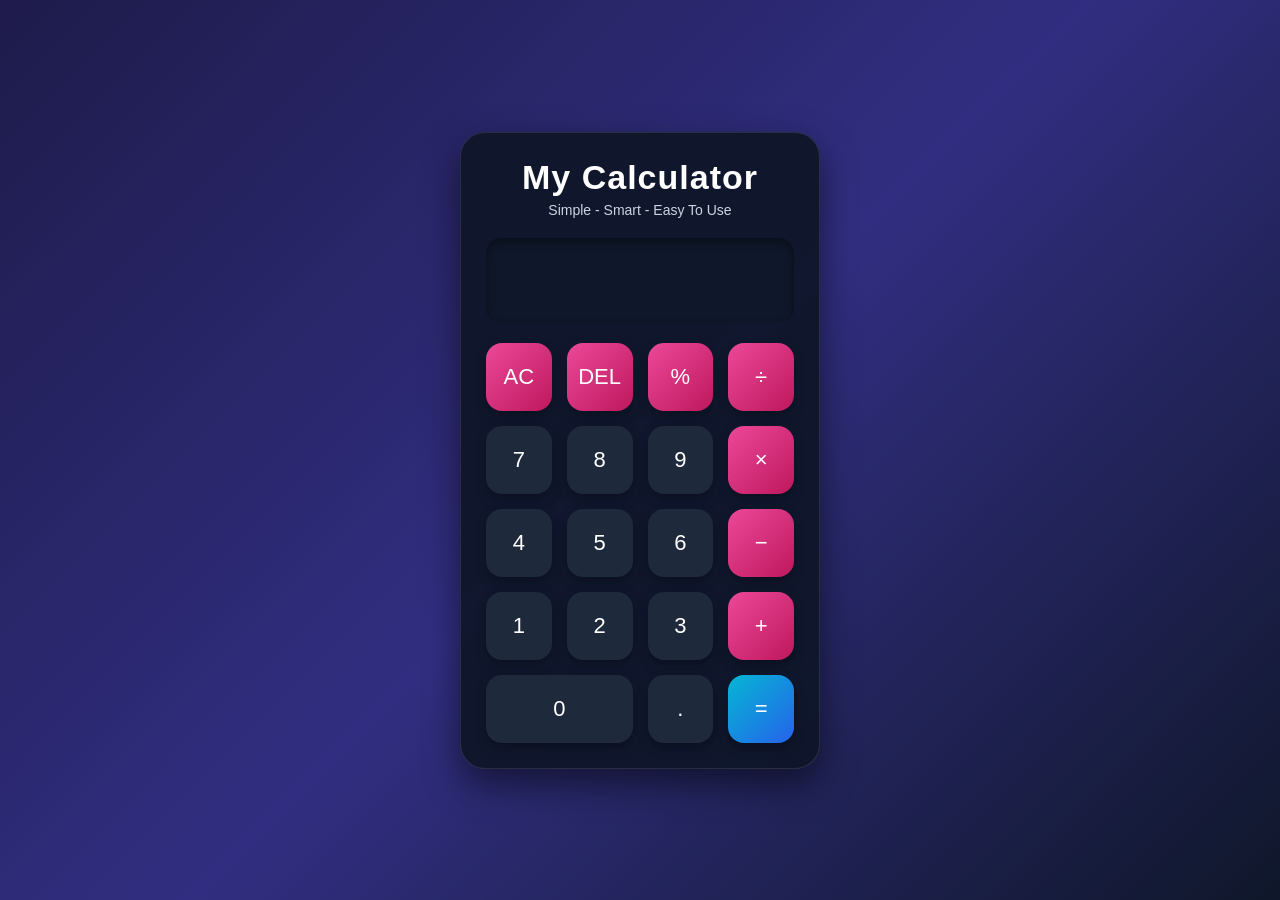
<file: Calculator/index.html>
<!DOCTYPE html>
<html lang="en">

<head>
  <meta charset="UTF-8">
  <meta name="viewport" content="width=device-width, initial-scale=1.0">

  <title>Modern Calculator</title>

  <link rel="stylesheet" href="style.css">
</head>

<body>

  <div class="calculator">

    <!-- DISPLAY -->
      <div class="title">
      <h1>My Calculator </h1>
      <p>Simple - Smart - Easy To Use</p>
    </div>

    <input type="text" id="display" disabled>

    <!-- BUTTONS -->

    <div class="buttons">

      <button class="btn operator" onclick="clearDisplay()">AC</button>

      <button class="btn operator" onclick="deleteLast()">DEL</button>

      <button class="btn operator" onclick="appendValue('%')">%</button>

      <button class="btn operator" onclick="appendValue('/')">÷</button>

      <button class="btn" onclick="appendValue('7')">7</button>

      <button class="btn" onclick="appendValue('8')">8</button>

      <button class="btn" onclick="appendValue('9')">9</button>

      <button class="btn operator" onclick="appendValue('*')">×</button>

      <button class="btn" onclick="appendValue('4')">4</button>

      <button class="btn" onclick="appendValue('5')">5</button>

      <button class="btn" onclick="appendValue('6')">6</button>

      <button class="btn operator" onclick="appendValue('-')">−</button>

      <button class="btn" onclick="appendValue('1')">1</button>

      <button class="btn" onclick="appendValue('2')">2</button>

      <button class="btn" onclick="appendValue('3')">3</button>

      <button class="btn operator" onclick="appendValue('+')">+</button>

      <button class="btn zero" onclick="appendValue('0')">0</button>

      <button class="btn" onclick="appendValue('.')">.</button>

      <button class="btn equal" onclick="calculateResult()">=</button>

    </div>

  </div>

  <script src="script.js"></script>

</body>

</html>
</file>
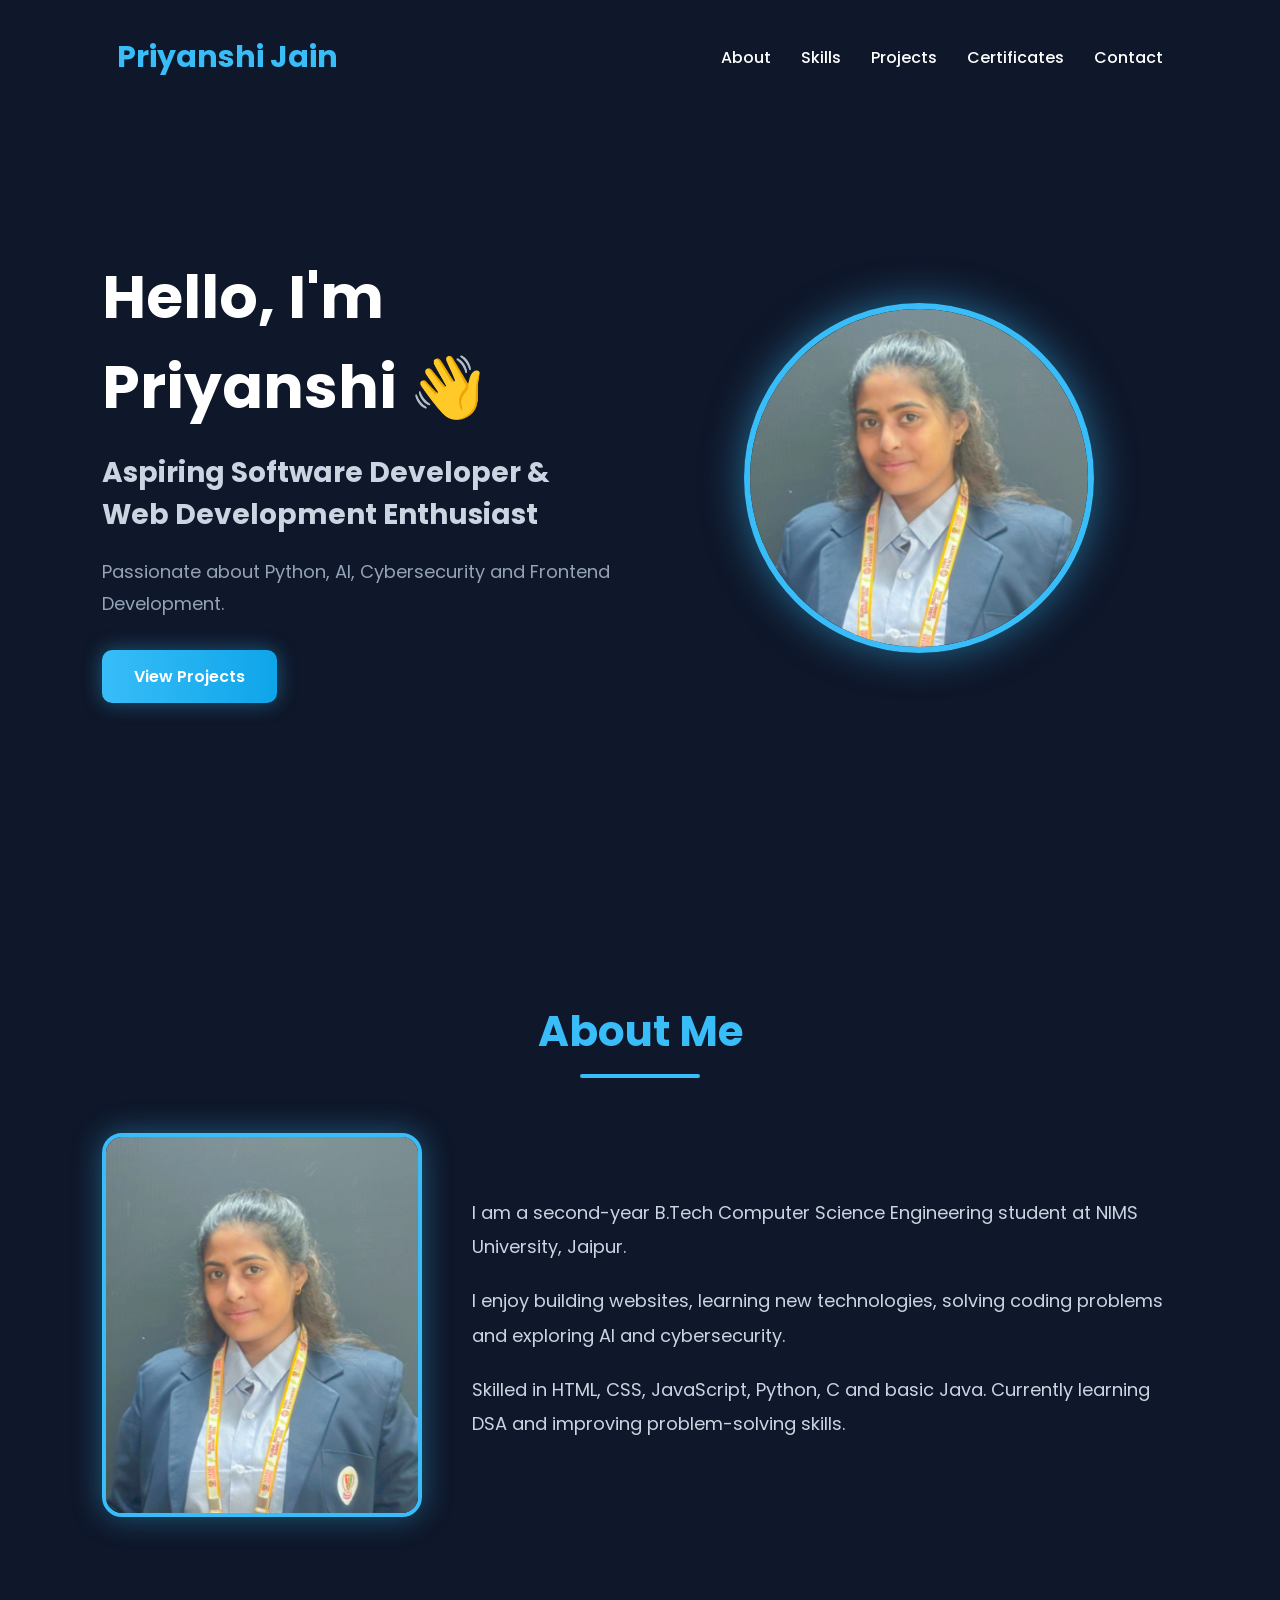
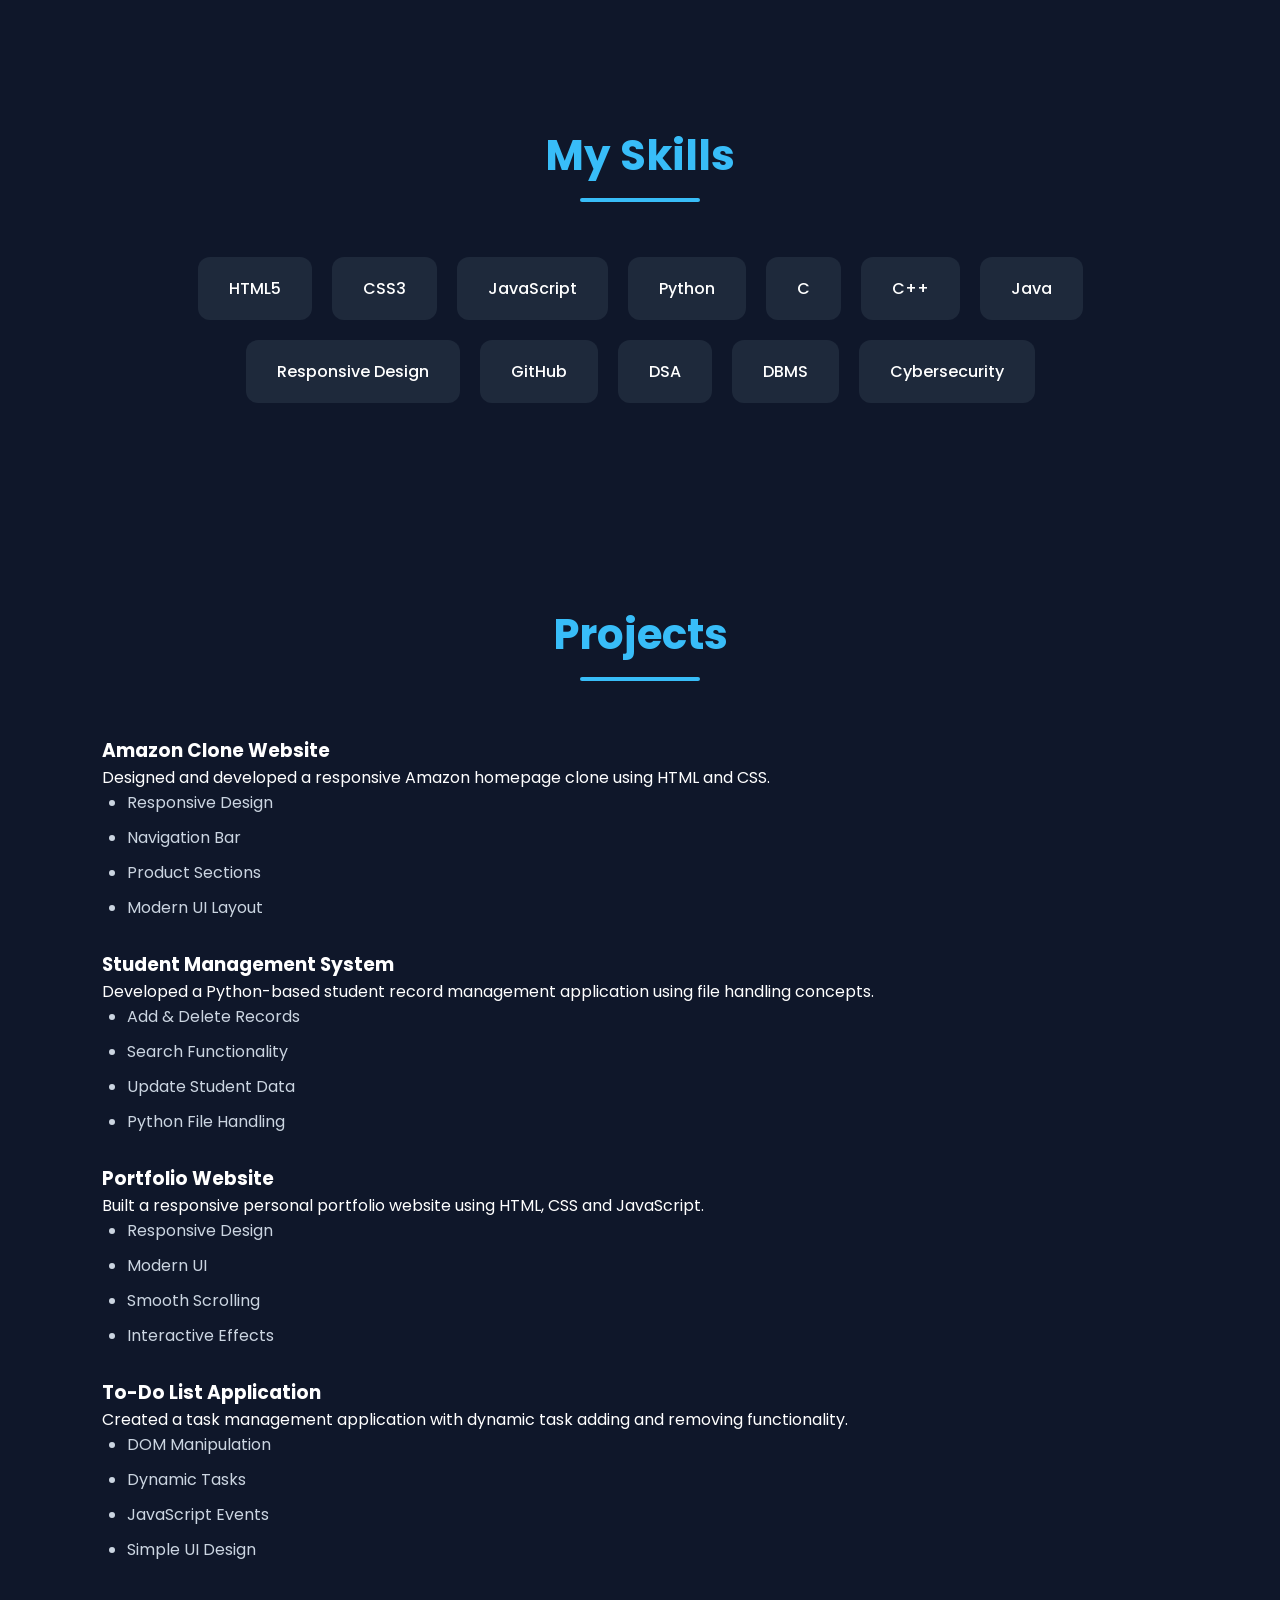
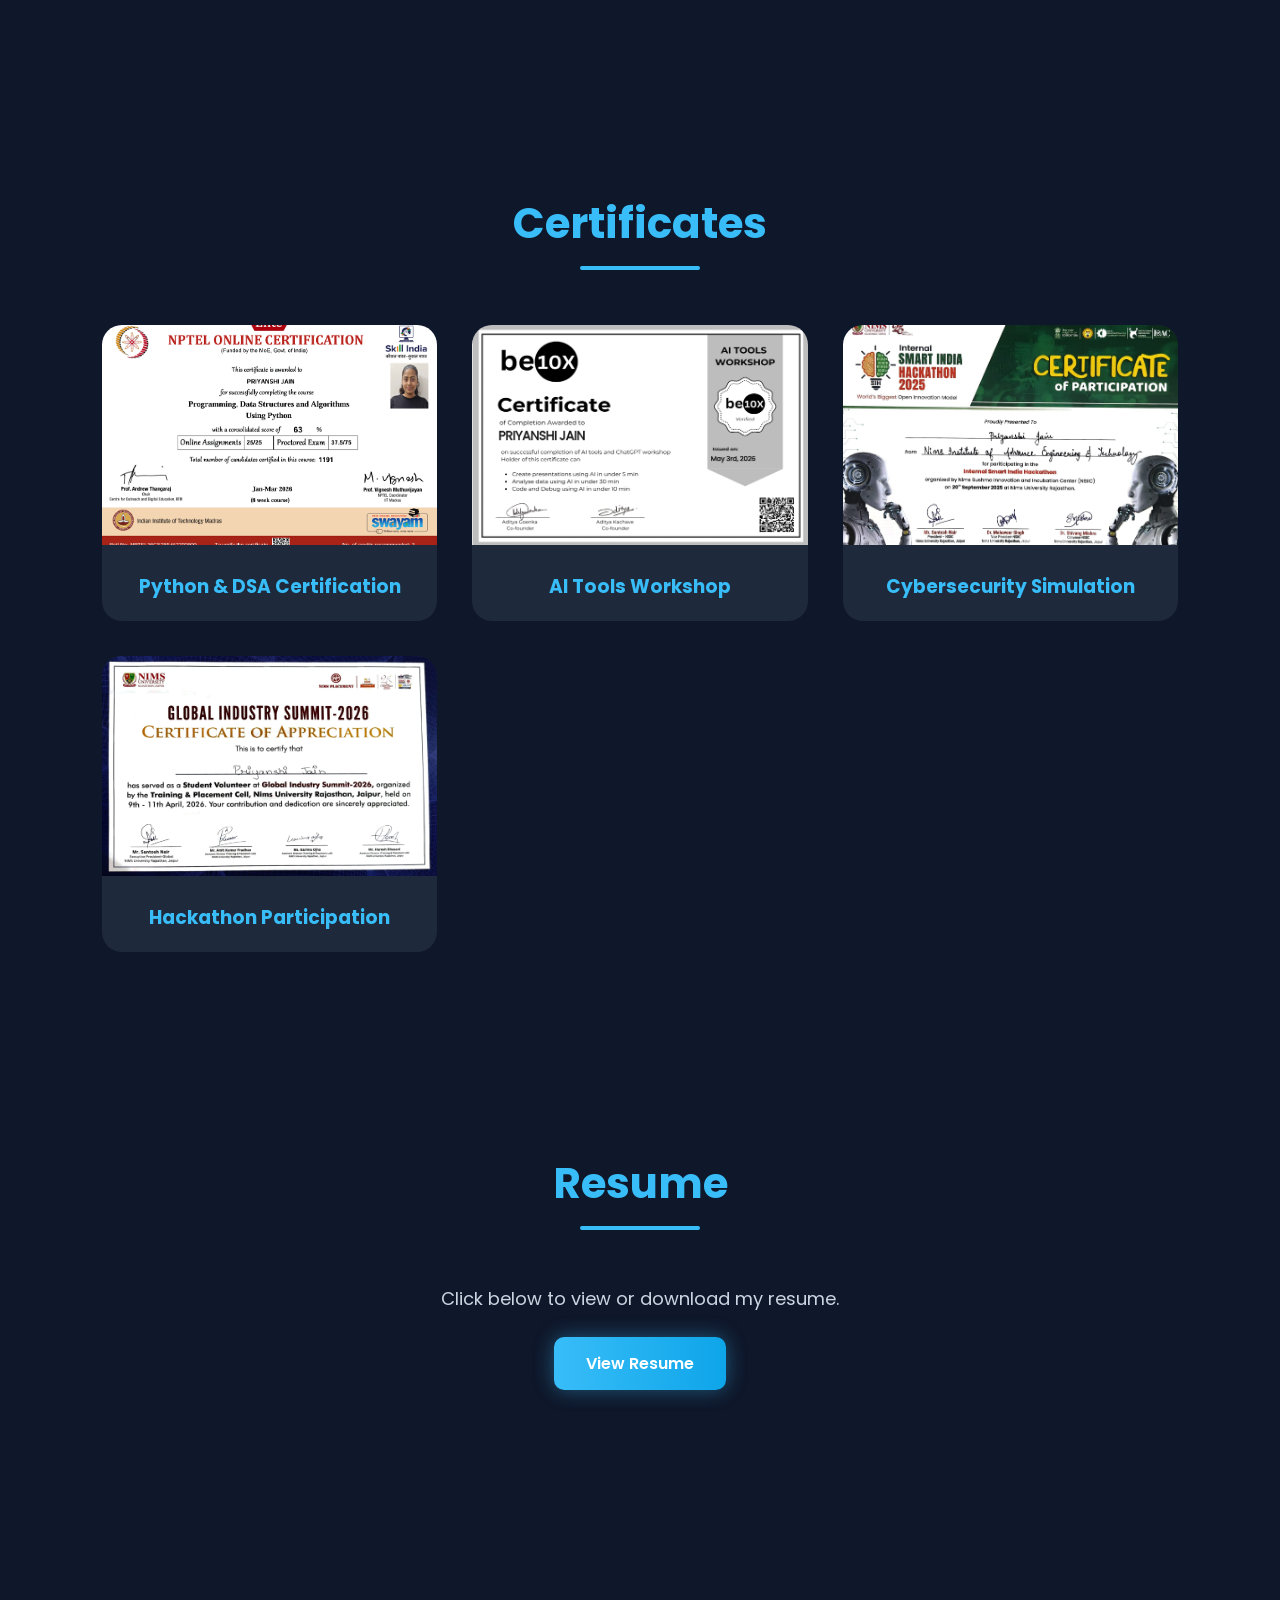
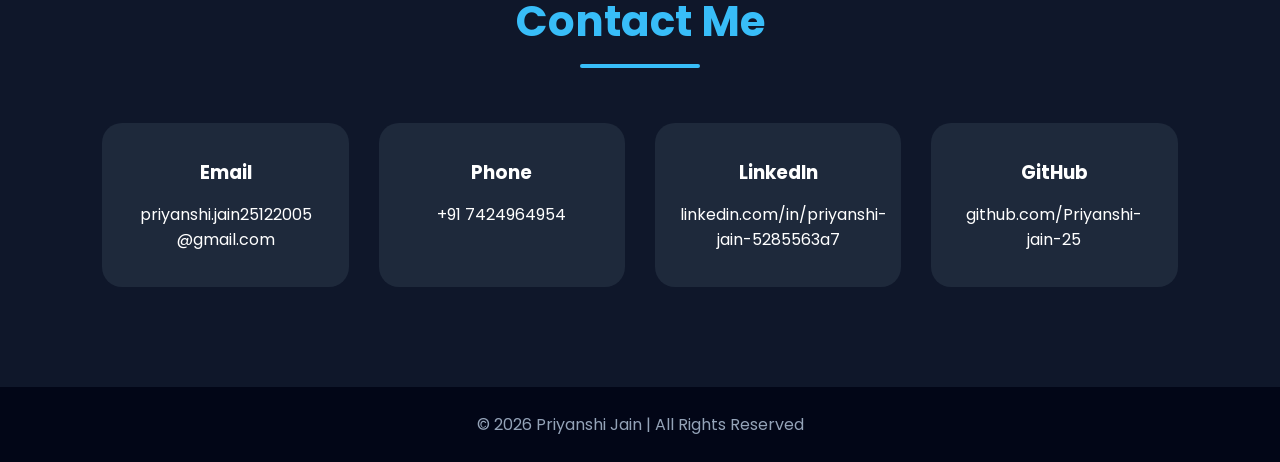
<file: Priyanshi-Portfolio/index.html>
<!DOCTYPE html>
<html lang="en">

<head>
    <meta charset="UTF-8">
    <meta name="viewport" content="width=device-width, initial-scale=1.0">
    <title>Priyanshi Jain | Portfolio</title>

    <link rel="stylesheet" href="style.css">
    <link rel="preconnect" href="https://fonts.googleapis.com">
    <link
        href="https://fonts.googleapis.com/css2?family=Poppins:wght@300;400;500;600;700&display=swap"
        rel="stylesheet">
</head>

<body>

    <!-- HEADER -->

    <header class="header">
        <nav class="navbar">
            <h2 class="logo">Priyanshi Jain</h2>

            <ul class="nav-links">
                <li><a href="#about">About</a></li>
                <li><a href="#skills">Skills</a></li>
                <li><a href="#projects">Projects</a></li>
                <li><a href="#certificates">Certificates</a></li>
                <li><a href="#contact">Contact</a></li>
            </ul>
        </nav>

        <div class="hero-section">
            <div class="hero-text">
                <h1>Hello, I'm Priyanshi 👋</h1>

                <h3>Aspiring Software Developer & Web Development Enthusiast</h3>

                <p>
                    Passionate about Python, AI, Cybersecurity and
                    Frontend Development.
                </p>

                <a href="#projects" class="btn">View Projects</a>
            </div>

            <div class="hero-image">
                <img src="images/profile.jpg" alt="Profile Picture">
            </div>
        </div>
    </header>


    <!-- ABOUT -->

    <section id="about" class="section">
        <h2 class="section-title">About Me</h2>

        <div class="about-container">

            <div class="about-image">
                <img src="images/profile.jpg" alt="About Image">
            </div>

            <div class="about-text">
                <p>
                    I am a second-year B.Tech Computer Science Engineering student
                    at NIMS University, Jaipur.
                </p>

                <p>
                    I enjoy building websites, learning new technologies,
                    solving coding problems and exploring AI and cybersecurity.
                </p>

                <p>
                    Skilled in HTML, CSS, JavaScript, Python, C and basic Java.
                    Currently learning DSA and improving problem-solving skills.
                </p>
            </div>

        </div>
    </section>


    <!-- SKILLS -->

    <section id="skills" class="section dark-section">

        <h2 class="section-title">My Skills</h2>

        <div class="skills-container">

            <div class="skill-card">HTML5</div>
            <div class="skill-card">CSS3</div>
            <div class="skill-card">JavaScript</div>
            <div class="skill-card">Python</div>
            <div class="skill-card">C</div>
            <div class="skill-card">C++</div>
            <div class="skill-card">Java</div>
            <div class="skill-card">Responsive Design</div>
            <div class="skill-card">GitHub</div>
            <div class="skill-card">DSA</div>
            <div class="skill-card">DBMS</div>
            <div class="skill-card">Cybersecurity</div>

        </div>
    </section>


    <!-- PROJECTS -->

    <!-- PROJECTS -->

<section id="projects" class="section">

    <h2 class="section-title">Projects</h2>

    <div class="projects-container">

        <div class="project-card">

            <h3>Amazon Clone Website</h3>

            <p>
                Designed and developed a responsive Amazon homepage clone
                using HTML and CSS.
            </p>

            <ul>
                <li>Responsive Design</li>
                <li>Navigation Bar</li>
                <li>Product Sections</li>
                <li>Modern UI Layout</li>
            </ul>

           

        </div>


        <div class="project-card">

            <h3>Student Management System</h3>

            <p>
                Developed a Python-based student record management application
                using file handling concepts.
            </p>

            <ul>
                <li>Add & Delete Records</li>
                <li>Search Functionality</li>
                <li>Update Student Data</li>
                <li>Python File Handling</li>
            </ul>

          

        </div>


        <div class="project-card">

            <h3>Portfolio Website</h3>

            <p>
                Built a responsive personal portfolio website using HTML,
                CSS and JavaScript.
            </p>

            <ul>
                <li>Responsive Design</li>
                <li>Modern UI</li>
                <li>Smooth Scrolling</li>
                <li>Interactive Effects</li>
            </ul>

            

        </div>


        <div class="project-card">

            <h3>To-Do List Application</h3>

            <p>
                Created a task management application with dynamic task
                adding and removing functionality.
            </p>

            <ul>
                <li>DOM Manipulation</li>
                <li>Dynamic Tasks</li>
                <li>JavaScript Events</li>
                <li>Simple UI Design</li>
            </ul>

            
        </div>

    </div>

</section>

    <!-- CERTIFICATES -->

    <section id="certificates" class="section dark-section">

        <h2 class="section-title">Certificates</h2>

        <div class="certificate-container">

            <div class="certificate-card">
                <img src="images/certificate1.jpg" alt="">

                <h3>Python & DSA Certification</h3>
            </div>

            <div class="certificate-card">
                <img src="images/certificate2.jpg" alt="">

                <h3>AI Tools Workshop</h3>
            </div>

            <div class="certificate-card">
                <img src="images/certificate3.jpg" alt="">

                <h3>Cybersecurity Simulation</h3>
            </div>

            <div class="certificate-card">
                <img src="images/certificate4.jpg" alt="">

                <h3>Hackathon Participation</h3>
            </div>

        </div>

    </section>


    <!-- RESUME -->

    <section class="section">

        <h2 class="section-title">Resume</h2>

        <div class="resume-box">

            <p>
                Click below to view or download my resume.
            </p>

            <a href="resume/Priyanshi_Jain_Resume.pdf"
                class="btn"
                target="_blank">
                View Resume
            </a>

        </div>

    </section>


    <!-- CONTACT -->

    <section id="contact" class="section">

        <h2 class="section-title">Contact Me</h2>

        <div class="contact-container">

            <div class="contact-card">
                <h3>Email</h3>
                <p>priyanshi.jain25122005
                    @gmail.com</p>
            </div>

            <div class="contact-card">
                <h3>Phone</h3>
                <p>+91 7424964954</p>
            </div>

            <div class="contact-card">
                <h3>LinkedIn</h3>
                <p>
                    linkedin.com/in/priyanshi-jain-5285563a7
                </p>
            </div>

            <div class="contact-card">
                <h3>GitHub</h3>
                <p>
                    github.com/Priyanshi-jain-25
                </p>
            </div>

        </div>

    </section>


    <!-- FOOTER -->

    <footer class="footer">

        <p>
            © 2026 Priyanshi Jain | All Rights Reserved
        </p>

    </footer>


    <script src="script.js"></script>

</body>

</html>
</file>
<file: Calculator/style.css>
*{
  margin:0;
  padding:0;
  box-sizing:border-box;
  font-family:'Poppins',sans-serif;
}

body{
  height:100vh;
  display:flex;
  justify-content:center;
  align-items:center;

  background:linear-gradient(135deg,#1e1b4b,#312e81,#0f172a);
}

.calculator{
  width:360px;

  background:rgba(15,23,42,0.95);

  padding:25px;

  border-radius:25px;

  backdrop-filter:blur(10px);

  border:1px solid rgba(255,255,255,0.1);

  box-shadow:0 15px 35px rgba(0,0,0,0.5);
}

.title{
  text-align:center;
  margin-bottom:20px;
}

.title h1{
  color:white;
  font-size:34px;
  margin-bottom:5px;

  letter-spacing:1px;
}

.title p{
  color:#cbd5e1;
  font-size:14px;
}

/* DISPLAY */

#display{
  width:100%;
  height:85px;

  border:none;
  outline:none;

  border-radius:15px;

  background:#0f172a;

  color:#f8fafc;

  font-size:34px;

  text-align:right;

  padding:20px;

  margin-bottom:20px;

  box-shadow:inset 0 4px 10px rgba(0,0,0,0.4);
}

.buttons{
  display:grid;

  grid-template-columns:repeat(4,1fr);

  gap:15px;
}

.btn{
  height:68px;

  border:none;

  border-radius:16px;

  font-size:22px;

  cursor:pointer;

  background:#1e293b;

  color:white;

  transition:0.3s ease;

  box-shadow:0 5px 12px rgba(0,0,0,0.3);
}

.btn:hover{
  transform:translateY(-3px);

  background:#334155;
}

.operator{
  background:linear-gradient(135deg,#ec4899,#be185d);
}

.operator:hover{
  background:linear-gradient(135deg,#db2777,#9d174d);
}

/* EQUAL BUTTON */

.equal{
  background:linear-gradient(135deg,#06b6d4,#2563eb);
}

.equal:hover{
  background:linear-gradient(135deg,#0891b2,#1d4ed8);
}


.zero{
  grid-column:span 2;
}

@media(max-width:400px){

  .calculator{
    width:90%;
  }

  #display{
    font-size:28px;
  }

  .btn{
    height:60px;
    font-size:20px;
  }

}
</file>
<file: Priyanshi-Portfolio/style.css>
*{
    margin: 0;
    padding: 0;
    box-sizing: border-box;
    scroll-behavior: smooth;
}

body{
    font-family: 'Poppins', sans-serif;
    background: #0f172a;
    color: white;
    overflow-x: hidden;
}

/* NAVBAR */

.header{
    min-height: 100vh;
    padding: 20px 8%;
    background:
    linear-gradient(rgba(15,23,42,0.9),
    rgba(15,23,42,0.9)),
    url("https://images.unsplash.com/photo-1515879218367-8466d910aaa4?q=80&w=1974&auto=format&fit=crop");
    background-size: cover;
    background-position: center;
}

.navbar{
    display: flex;
    justify-content: space-between;
    align-items: center;
    position: sticky;
    top: 0;
    z-index: 1000;
}

.logo{
    font-size: 30px;
    font-weight: 700;
    color: #38bdf8;
}

.nav-links{
    display: flex;
    gap: 30px;
    list-style: none;
}

.nav-links a{
    text-decoration: none;
    color: white;
    font-weight: 500;
    transition: 0.3s;
}

.nav-links a:hover{
    color: #38bdf8;
}

/* HERO SECTION */

.hero-section{
    display: flex;
    justify-content: space-between;
    align-items: center;
    min-height: 85vh;
    flex-wrap: wrap;
    gap: 40px;
}

.hero-text{
    flex: 1;
    animation: slideLeft 1s ease;
}

.hero-text h1{
    font-size: 60px;
    margin-bottom: 20px;
}

.hero-text h1 span{
    color: #38bdf8;
}

.hero-text h3{
    font-size: 28px;
    color: #cbd5e1;
    margin-bottom: 20px;
}

.hero-text p{
    font-size: 18px;
    line-height: 1.8;
    max-width: 600px;
    margin-bottom: 30px;
    color: #94a3b8;
}

.hero-image{
    flex: 1;
    display: flex;
    justify-content: center;
    animation: slideRight 1s ease;
}

.hero-image img{
    width: 350px;
    height: 350px;
    object-fit: cover;
    border-radius: 50%;
    border: 6px solid #38bdf8;
    box-shadow: 0 0 40px rgba(56,189,248,0.5);
    transition: 0.4s;
}

.hero-image img:hover{
    transform: scale(1.05);
}

/* BUTTON */

.btn{
    display: inline-block;
    padding: 14px 32px;
    background: linear-gradient(to right,#38bdf8,#0ea5e9);
    color: white;
    border-radius: 10px;
    text-decoration: none;
    font-weight: 600;
    transition: 0.4s;
    box-shadow: 0 0 20px rgba(56,189,248,0.4);
}

.btn:hover{
    transform: translateY(-5px);
    box-shadow: 0 0 30px rgba(56,189,248,0.7);
}

/* SECTION */

.section{
    padding: 100px 8%;
}

.section-title{
    text-align: center;
    font-size: 42px;
    margin-bottom: 70px;
    color: #38bdf8;
    position: relative;
}

.section-title::after{
    content: "";
    position: absolute;
    width: 120px;
    height: 4px;
    background: #38bdf8;
    left: 50%;
    transform: translateX(-50%);
    bottom: -15px;
    border-radius: 20px;
}

/* ABOUT */

.about-container{
    display: flex;
    align-items: center;
    gap: 50px;
    flex-wrap: wrap;
}

.about-image img{
    width: 320px;
    border-radius: 20px;
    border: 4px solid #38bdf8;
    box-shadow: 0 0 30px rgba(56,189,248,0.4);
}

.about-text{
    flex: 1;
}

.about-text p{
    font-size: 18px;
    line-height: 1.9;
    margin-bottom: 20px;
    color: #cbd5e1;
}

/* SKILLS */

.skills-container{
    display: flex;
    flex-wrap: wrap;
    justify-content: center;
    gap: 20px;
}

.skill-card{
    background: #1e293b;
    padding: 18px 30px;
    border-radius: 12px;
    transition: 0.4s;
    font-weight: 500;
    border: 1px solid transparent;
}

.skill-card:hover{
    transform: translateY(-8px);
    background: #38bdf8;
    color: white;
    border-color: white;
}

/* PROJECTS */

/* PROJECT LIST */

.project-card ul{
    padding: 0 25px 20px;
}

.project-card ul li{
    margin-bottom: 10px;
    color: #cbd5e1;
}

/* PROJECT BUTTON */

.project-btn{
    display: inline-block;
    margin: 0 25px 25px;
    padding: 10px 22px;
    background: #38bdf8;
    color: white;
    text-decoration: none;
    border-radius: 8px;
    transition: 0.3s;
}

.project-btn:hover{
    background: white;
    color: #0f172a;
}
/* CERTIFICATES */

.certificate-container{
    display: grid;
    grid-template-columns: repeat(auto-fit,minmax(280px,1fr));
    gap: 35px;
}

.certificate-card{
    background: #1e293b;
    border-radius: 20px;
    overflow: hidden;
    transition: 0.4s;
}

.certificate-card:hover{
    transform: scale(1.03);
}

.certificate-card img{
    width: 100%;
    height: 220px;
    object-fit: cover;
}

.certificate-card h3{
    padding: 20px;
    text-align: center;
    color: #38bdf8;
}

/* RESUME */

.resume-box{
    text-align: center;
}

.resume-box p{
    margin-bottom: 25px;
    color: #cbd5e1;
    font-size: 18px;
}

/* CONTACT */

.contact-container{
    display: grid;
    grid-template-columns: repeat(auto-fit,minmax(240px,1fr));
    gap: 30px;
}

.contact-card{
    background: #1e293b;
    padding: 35px 25px;
    text-align: center;
    border-radius: 20px;
    transition: 0.4s;
}

.contact-card:hover{
    transform: translateY(-10px);
    background: #38bdf8;
}

.contact-card h3{
    margin-bottom: 15px;
}

/* FOOTER */

.footer{
    background: #020617;
    text-align: center;
    padding: 25px;
    color: #94a3b8;
}

/* ANIMATIONS */

@keyframes slideLeft{
    from{
        opacity: 0;
        transform: translateX(-100px);
    }

    to{
        opacity: 1;
        transform: translateX(0);
    }
}

@keyframes slideRight{
    from{
        opacity: 0;
        transform: translateX(100px);
    }

    to{
        opacity: 1;
        transform: translateX(0);
    }
}

/* RESPONSIVE */

@media(max-width: 768px){

    .navbar{
        flex-direction: column;
        gap: 20px;
    }

    .nav-links{
        flex-wrap: wrap;
        justify-content: center;
    }

    .hero-section{
        flex-direction: column-reverse;
        text-align: center;
    }

    .hero-text h1{
        font-size: 42px;
    }

    .hero-text h3{
        font-size: 22px;
    }

    .hero-image img{
        width: 260px;
        height: 260px;
    }

    .about-container{
        flex-direction: column;
        text-align: center;
    }

}
</file>
